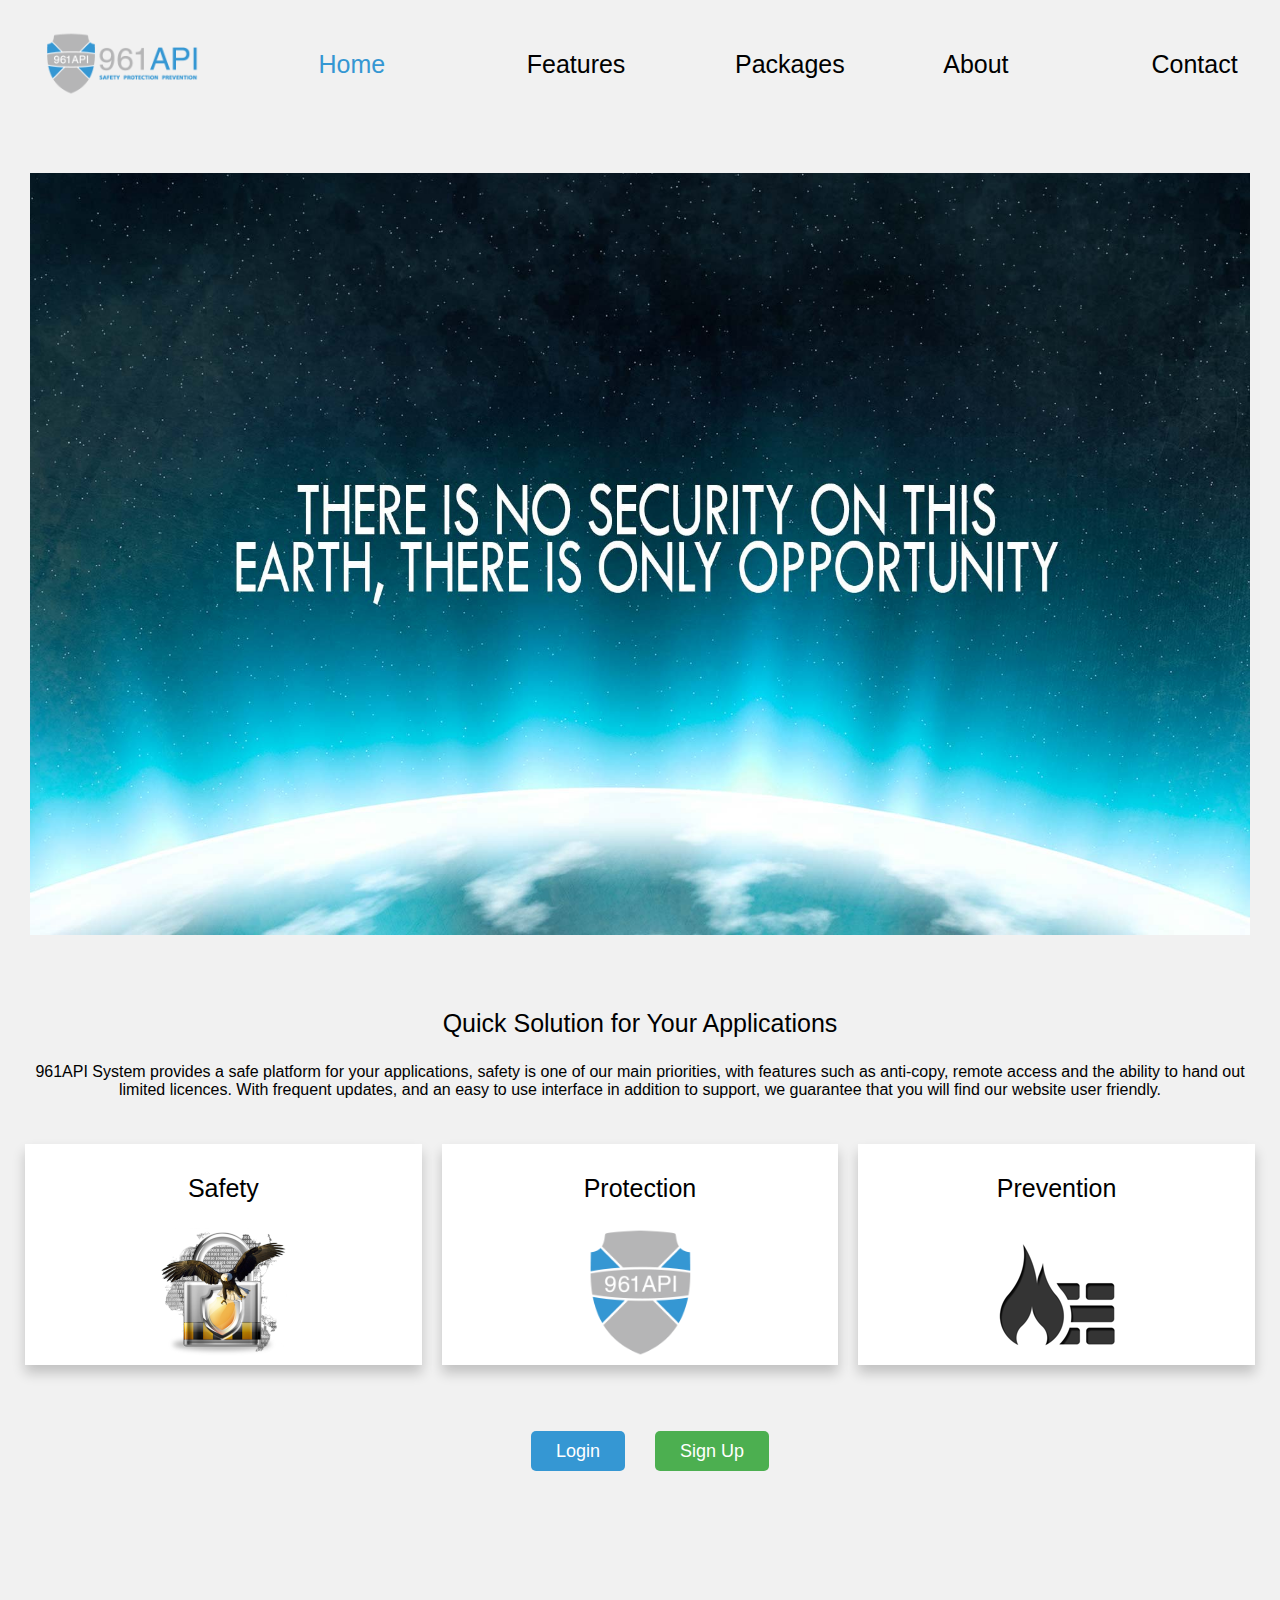
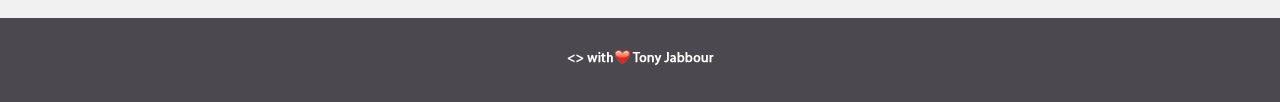
<file: index.html>
<!DOCTYPE html>
<html lang="en">
<head>
    <meta charset="UTF-8">
    <title>961API</title>
    <link rel="stylesheet" href="css/style.css">
    <link rel="stylesheet" href="css/menu.css">
    <link rel="stylesheet" href="css/responsive.css">

</head>
<body onload="NextSlider(1)">
<div class="col-12">
    <div class="row menu">
        <div class="col-2">
            <a href="index.html"> <img src="img/logo.png" width="100%"/></a>
        </div>
        <div class="col-2" id="active">
            <a href="index.html"><span>Home</span></a>
        </div>
        <div class="col-2">
            <a href="features.html"><span>Features</span></a>
        </div>
        <div class="col-2">
            <a href="packages.html"><span>Packages</span></a>
        </div>
        <div class="col-2">
            <a href="about.html"><span>About</span></a>
        </div>
        <div class="col-2">
            <a href="contact-us.html"><span>Contact</span></a>
        </div>
    </div>
</div>

<div class="col-12">
<div class="row">
    <div class="col-12  slider">
        <img src="img/bg-image-1.jpg"/>
    </div>
    <div class="col-12  slider">
        <img src="img/target-technology.jpg"/>
        <h1 class="stext">“Securing a computer system has traditionally been a battle of wits: the penetrator tries to
            find the holes,
            and the designer tries to close them.” </h1>
    </div>
    <div class="col-12  slider">
        <img src="img/Technology-Wallpaper.jpg"/>
        <h1 class="stext">“Amateurs hack systems, professionals hack people.”</h1>
    </div>
</div>
</div>
<div class="featuretxt">
    <div class="col-12">
        <p class="title">Quick Solution for Your Applications</p>
        <span class="text">961API System provides a safe platform for your applications,
            safety is one of our main priorities, with features such as anti-copy,
            remote access and the ability to hand out limited licences.
            With frequent updates, and an easy to use interface in addition to support,
            we guarantee that you will find our website user friendly. </span>
    </div>
</div>
<div class="col-12">
    <div class="row">
        <div class="col-4">
            <div class="box">
                <p class="title">Safety</p>
                <img class="element" src="img/security_question_set.png" height="128" width="128"/>
            </div>
        </div>
        <div class="col-4">
            <div class="box">
                <p class="title">Protection</p>
                <img class="element" src="img/protection.png" height="128" width="128"/>
            </div>
        </div>
        <div class="col-4">
            <div class="box">
                <p class="title">Prevention</p>
                <img class="element" src="img/prevention.png" height="128" width="128"/>
            </div>
        </div>
    </div>
</div>

<div class="row col-12">
    <div class="col-6">
        <p class="ColText floatright login"><a href="#" class="button">Login</a></p>
    </div>
    <div class="col-6">
        <p class="ColText floatleft"><a href="#" class="button">Sign Up</a></p>
    </div>
</div>

<div class="col-12 footer">
    <img src="img/footerlogo.png"/>
</div>
<script type="text/javascript" src="js/index.js"></script>
</body>
</html>
</file>
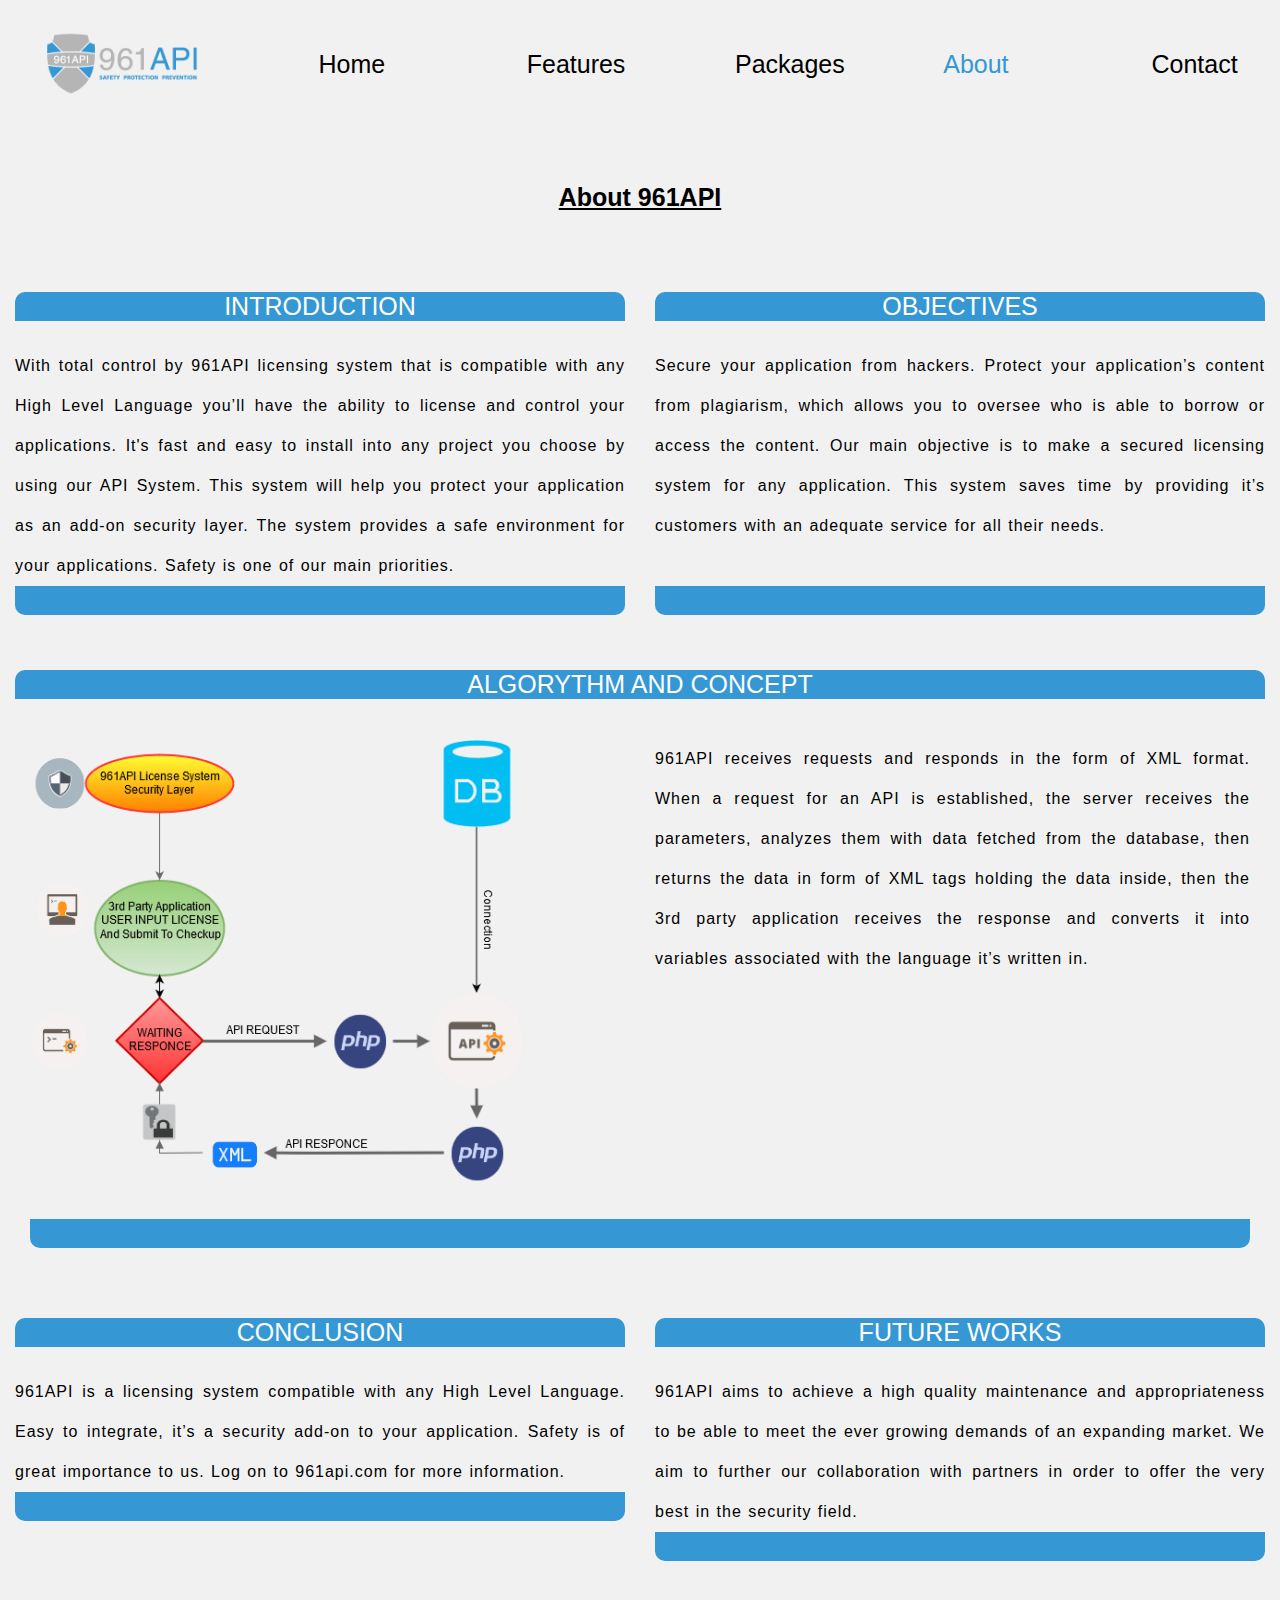
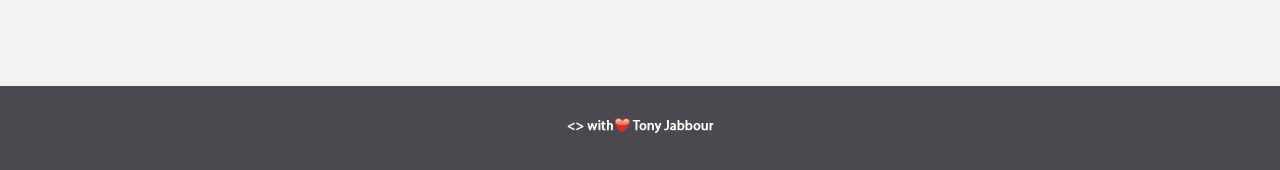
<file: about.html>
<!DOCTYPE html>
<html lang="en">
<head>
    <meta charset="UTF-8">
    <title>961API</title>
    <link rel="stylesheet" href="css/style.css">
    <link rel="stylesheet" href="css/menu.css">
    <link rel="stylesheet" href="css/responsive.css">
</head>
<body>
<div class="col-12">
<div class="row menu">
    <div class="col-2">
        <a href="index.html"> <img src="img/logo.png" width="100%"/></a>
    </div>
    <div class="col-2">
        <a href="index.html"><span>Home</span></a>
    </div>
    <div class="col-2">
        <a href="features.html"><span>Features</span></a>
    </div>
    <div class="col-2">
        <a href="packages.html"><span>Packages</span></a>
    </div>
    <div class="col-2" id="active">
        <a href="about.html"><span>About</span></a>
    </div>
    <div class="col-2">
        <a href="contact-us.html"><span>Contact</span></a>
    </div>
</div>
</div>
<div class="featuretxt">
    <div class="col-12">
        <p class="title underline">About 961API</p>
    </div>
</div>

<div class="col-6">
    <p class="title TextHeader featuretxt">INTRODUCTION</p>
    <span class="JustifyText text">With total control by 961API licensing system that is compatible with any High Level Language you’ll have the ability to license and control your applications.
            It's fast and easy to install into any project you choose by using our API System.
            This system will help you protect your application as an add-on security layer.
            The system provides a safe environment for your applications.
            Safety is one of our main priorities.

         </span>
    <div class="TextBottom">&nbsp;</div>
</div>

<div class="col-6">
    <p class="title TextHeader featuretxt">OBJECTIVES</p>
    <span class="text JustifyText">Secure your application from hackers.
        Protect your application’s content from plagiarism, which allows you to oversee who is able to borrow or access the content.
        Our main objective is to make a secured licensing system for any application.
        This system saves time by providing it’s customers  with an adequate service for all their needs.
 <br><br>
         </span>
    <div class="TextBottom">&nbsp;</div>
</div>

<div class="col-12">
    <p class="title TextHeader featuretxt">ALGORYTHM AND CONCEPT</p>
    <div class="col-6">
        <img src="img/961APIAlgo.png" class="featureimg" height="450" width="500"/>
    </div>
    <span class="col-6 text JustifyText">961API receives requests and responds in the form of XML format.
        When a request for an API is established, the server receives the parameters,
        analyzes them with data fetched from the database, then returns the data in form of XML tags holding the data inside,
        then the 3rd party application receives the response and converts it into variables associated with the language it’s written in.
    </span>
    <div class="col-12">
        <div class="TextBottom">&nbsp;</div>
    </div>
</div>

<div class="col-6">
    <p class="title TextHeader featuretxt">CONCLUSION</p>
    <span class="text JustifyText">961API is a licensing system compatible with any High Level Language.
        Easy to integrate, it’s a security add-on to your application.
        Safety is of great importance to us.
        Log on to  961api.com for more information.

         </span>
    <div class="TextBottom">&nbsp;</div>
</div>

<div class="col-6">
    <p class="title TextHeader featuretxt">FUTURE WORKS</p>
    <span class="text JustifyText">961API aims to achieve a high quality maintenance and appropriateness
        to be able to meet the ever growing demands of an expanding market.
        We aim to further our collaboration with partners in order to offer the very best in the security field.
         </span>
    <div class="TextBottom">&nbsp;</div>
</div>

<div class="col-12 footer">
    <img src="img/footerlogo.png"/>

</div>

</body>
</html>
</file>
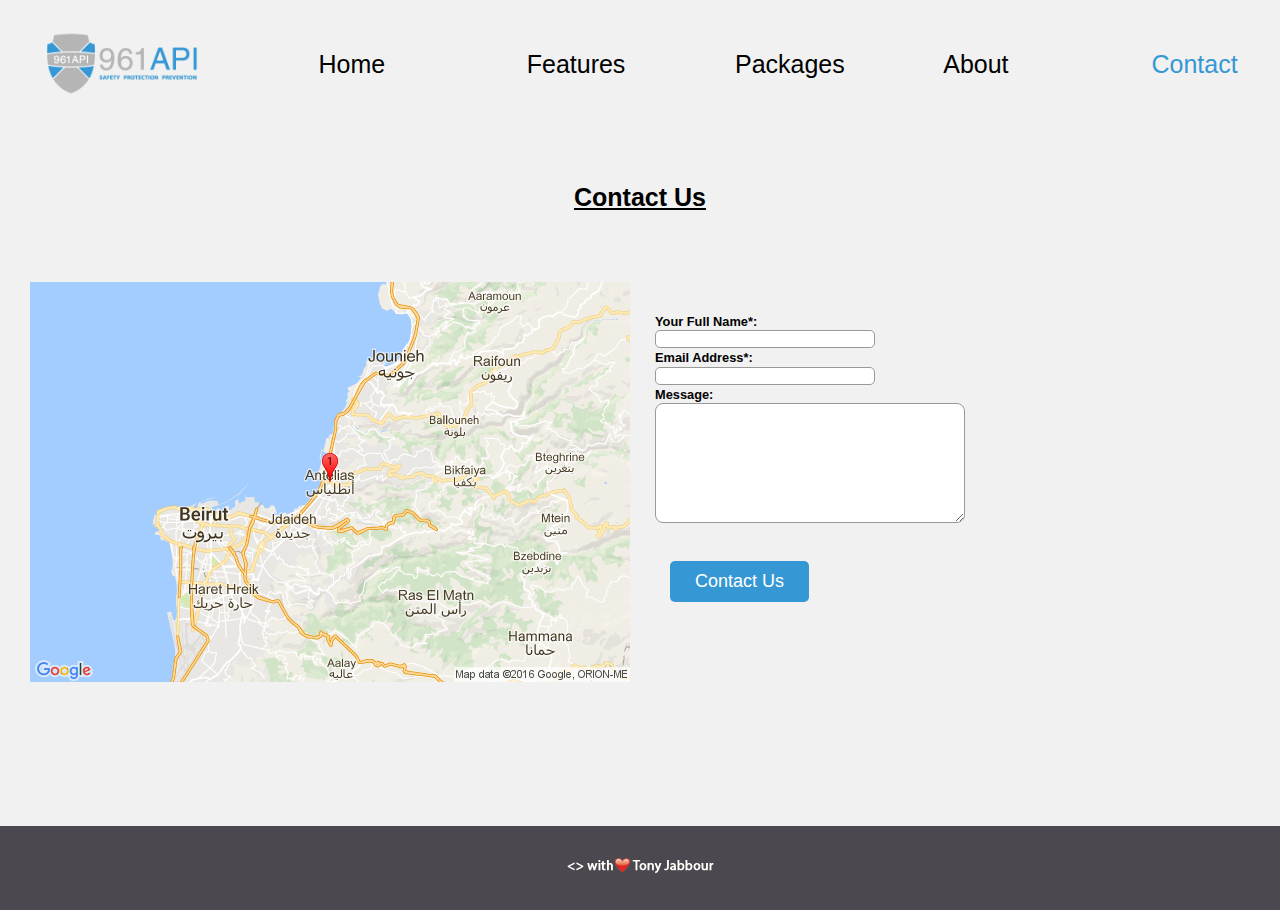
<file: contact-us.html>
<!DOCTYPE html>
<html lang="en">
<head>
    <meta charset="UTF-8">
    <title>961API</title>
    <link rel="stylesheet" href="css/style.css">
    <link rel="stylesheet" href="css/menu.css">
    <link rel="stylesheet" href="css/responsive.css">
</head>
<body>
<div class="col-12">
<div class="row menu">
    <div class="col-2">
        <a href="index.html"> <img src="img/logo.png" width="100%"/></a>
    </div>
    <div class="col-2">
        <a href="index.html"><span>Home</span></a>
    </div>
    <div class="col-2">
        <a href="features.html"><span>Features</span></a>
    </div>
    <div class="col-2">
        <a href="packages.html"><span>Packages</span></a>
    </div>
    <div class="col-2">
        <a href="about.html"><span>About</span></a>
    </div>
    <div class="col-2" id="active">
        <a href="contact-us.html"><span>Contact</span></a>
    </div>
</div>
</div>
<div class="featuretxt">
    <div class="col-12">
        <p class="title underline">Contact Us</p>
    </div>
</div>

<div class="col-12">
    <div class="col-6">
        <img src="img/staticmap.png"/>
    </div>
    <form name="contactus" onsubmit="return validatecontactus()" action="">
    <div class="col-6 contactus container">
        <div class="row">
            <label for='name'>Your Full Name*: </label><br/>
            <input type='text' name='name' id='name' value='' maxlength="50"/><br/>
        </div>
        <div class="row">
            <label for='email'>Email Address*:</label><br/>
            <input type='text' name='email' id='email' value='' maxlength="50"/><br/>
        </div>
        <div class="row">
            <label for='message'>Message:</label><br/>
            <textarea rows="10" cols="50" name='message' id='message'></textarea>
        </div>
        <br>
        <div class="row">
            <div class="alert">
                <span class="closebtn">&times;</span>
                <strong>Error!</strong>&nbsp;&nbsp;<span data-id="message"></span>
            </div>
            <div class="alert success">
                <span class="closebtn">&times;</span>
                <strong>Success!</strong>&nbsp;&nbsp;<span data-id="message"></span>
            </div>
        </div>

        <div class="row">
            <p class="ColText">
                <button type="submit" class="contactusButton">Contact Us</button>
            </p>
        </div>
    </div>
    </form>
</div>
<div class="col-12 footer">
    <img src="img/footerlogo.png"/>
</div>
<script src="js/jquery-3.1.1.min.js"></script>
<script src="js/contactus.js"></script>
</body>
</html>
</file>
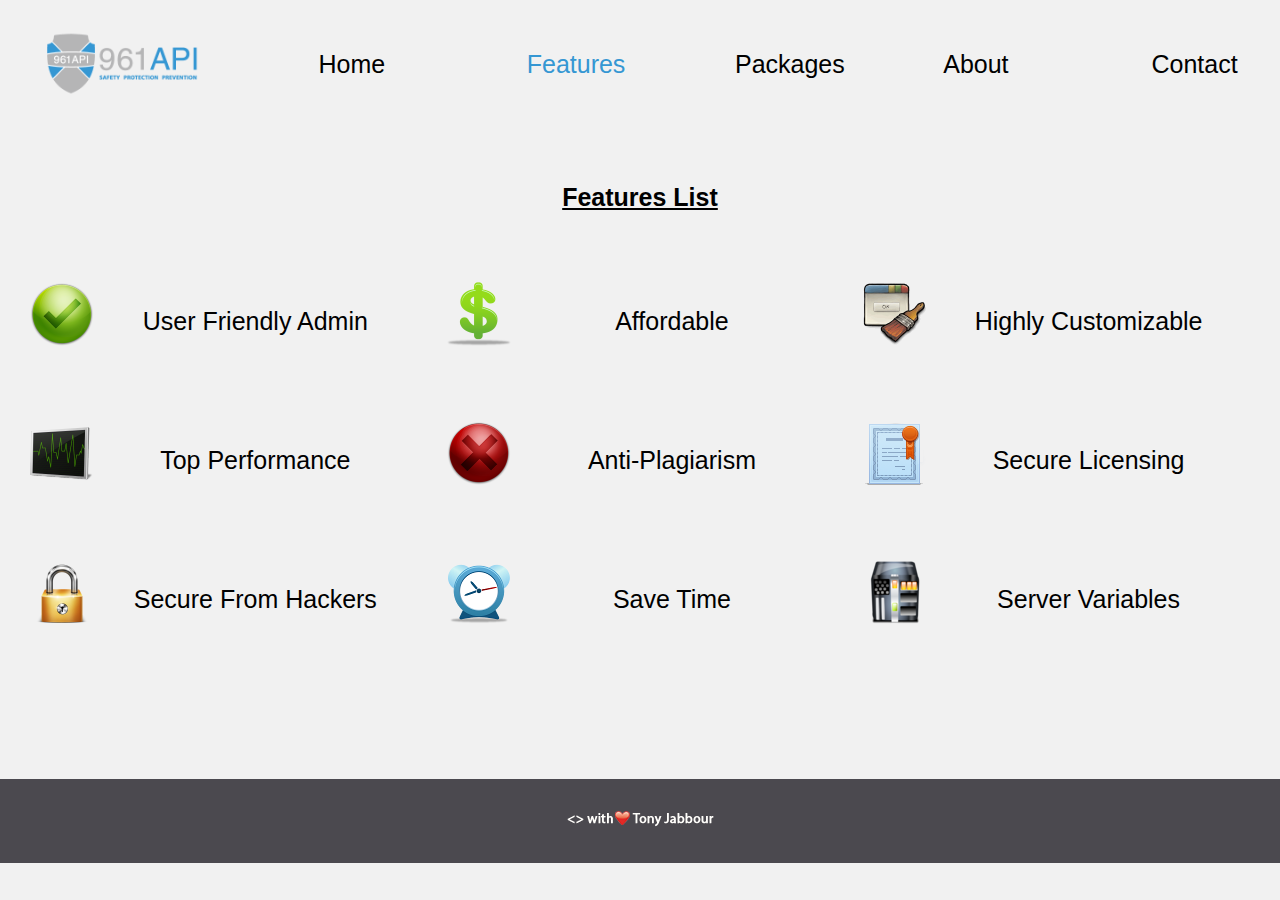
<file: features.html>
<!DOCTYPE html>
<html lang="en">
<head>
    <meta charset="UTF-8">
    <title>961API</title>
    <link rel="stylesheet" type="text/css" href="css/style.css">
    <link rel="stylesheet" href="css/menu.css">
    <link rel="stylesheet" href="css/responsive.css">


</head>
<body>
<div class="col-12">
<div class="row menu">
    <div class="col-2">
        <a href="index.html"> <img src="img/logo.png" width="100%"/></a>
    </div>
    <div class="col-2">
        <a href="index.html"><span>Home</span></a>
    </div>
    <div class="col-2" id="active">
        <a href="features.html"><span>Features</span></a>
    </div>
    <div class="col-2">
        <a href="packages.html"><span>Packages</span></a>
    </div>
    <div class="col-2">
        <a href="about.html"><span>About</span></a>
    </div>
    <div class="col-2">
        <a href="contact-us.html"><span>Contact</span></a>
    </div>
</div>
</div>
<div class="featuretxt">
    <div class="col-12">
        <p class="title underline">Features List</p>
    </div>
</div>

<div class="col-12">
    <div class="col-4 feature">
        <img class="featureimg" src="img/Cleancorrect.png" height="64" width="64"/>
        <p class="featuretxt title cursor" id="UFA" data-id="openpopup">User Friendly Admin</p>
    </div>

    <div class="col-4 feature">
        <img class="featureimg" src="img/money.png" height="64" width="64"/>
        <p class="featuretxt title cursor" id="Aff" data-id="openpopup">Affordable</p>

    </div>

    <div class="col-4 feature">
        <img class="featureimg" src="img/Customizable.png" height="64" width="64"/>
        <p class="featuretxt title cursor" id="HC" data-id="openpopup">Highly Customizable</p>
    </div>
</div>
<div class="col-12">
    <div class="col-4 feature">
        <img class="featureimg" src="img/Performance.png" height="64" width="64"/>
        <p class="featuretxt title cursor" id="TP" data-id="openpopup">Top Performance</p>
    </div>

    <div class="col-4 feature">
        <img class="featureimg" src="img/Plagiarism.png" height="64" width="64"/>
        <p class="featuretxt title cursor" id="AP" data-id="openpopup">Anti-Plagiarism</p>
    </div>

    <div class="col-4 feature">
        <img class="featureimg" src="img/license.png" height="64" width="64"/>
        <p class="featuretxt title cursor" id="SL" data-id="openpopup">Secure Licensing</p>
    </div>
</div>

<div class="col-12">
    <div class="col-4 feature">
        <img class="featureimg" src="img/secure.png" height="64" width="64"/>
        <p class="featuretxt title cursor" id="SFH" data-id="openpopup">Secure From Hackers</p>
    </div>

    <div class="col-4 feature">
        <img class="featureimg" src="img/time.png" height="64" width="64"/>
        <p class="featuretxt title cursor" id="ST" data-id="openpopup">Save Time</p>
    </div>

    <div class="col-4 feature">
        <img class="featureimg" src="img/server.png" height="64" width="64"/>
        <p class="featuretxt title cursor" id="SV" data-id="openpopup">Server Variables</p>
    </div>
</div>


<div id="PopUp" class="col-12 popup-container">
    <div class="popup-content">

        <div class="popup-header">
            <span class="close">&times;</span>
            <h2></h2>
        </div>

        <div class="popup-body">
            <p></p>
        </div>

        <div class="popup-footer">
            <p>&nbsp;</p>
        </div>

    </div>
</div>


<div class="col-12 footer">
    <img src="img/footerlogo.png"/>

</div>
<script src="js/jquery-3.1.1.min.js"></script>
<script type="text/javascript" src="js/features.js"></script>
</body>
</html>
</file>
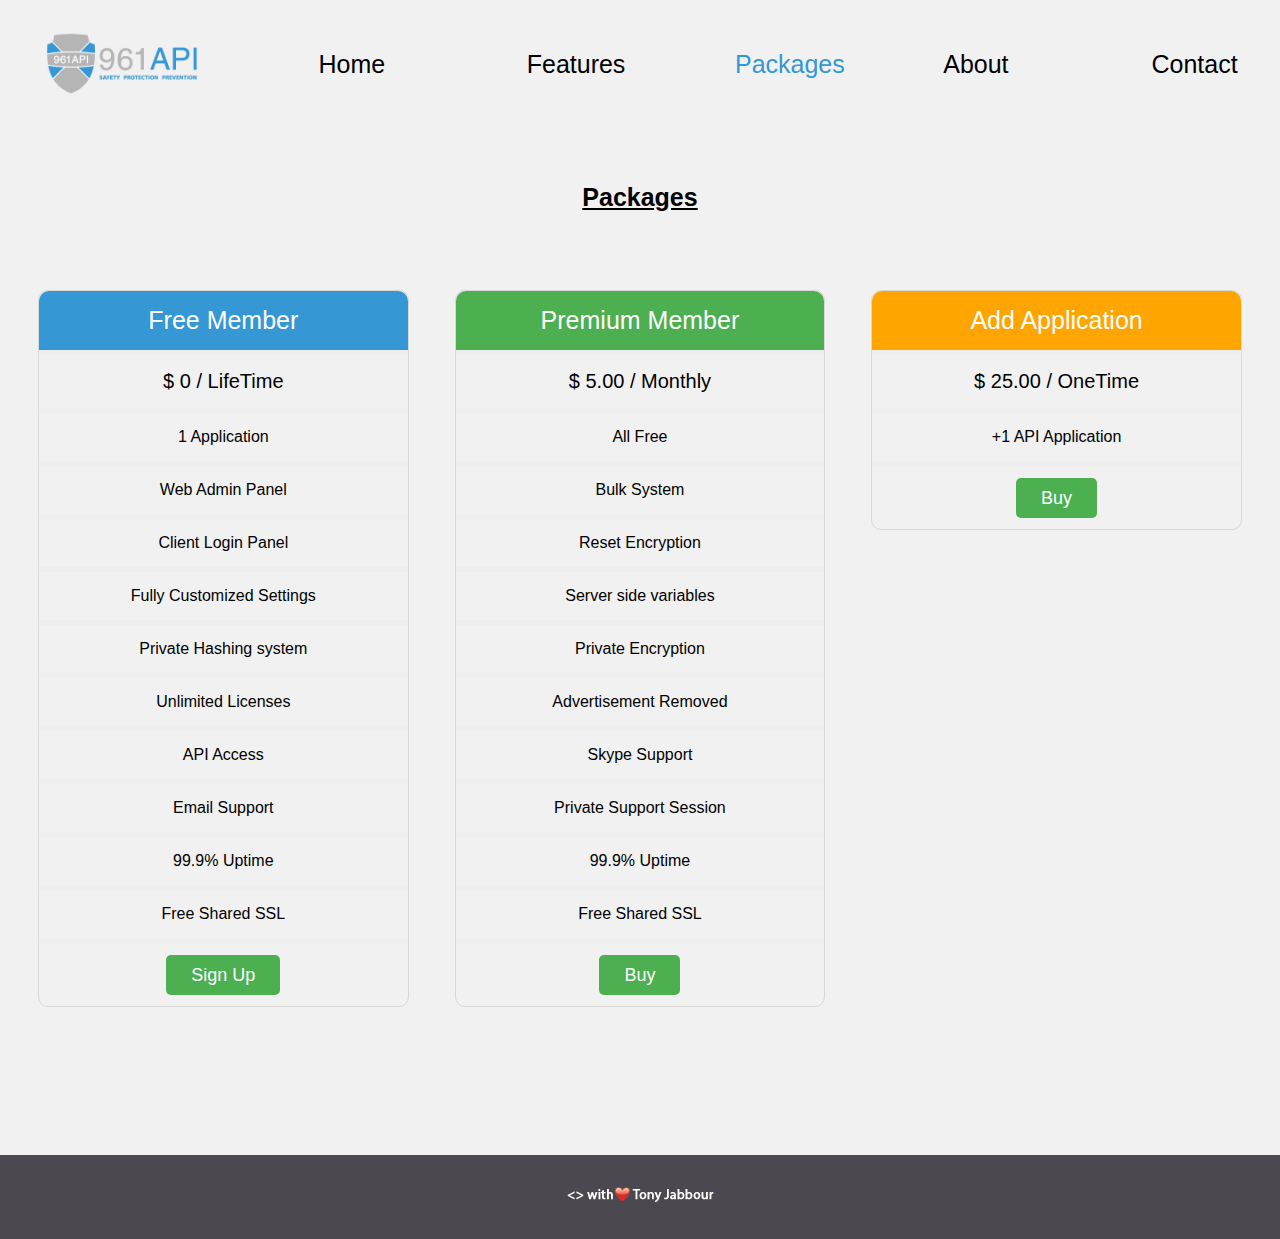
<file: packages.html>
<!DOCTYPE html>
<html lang="en">
<head>
    <meta charset="UTF-8">
    <title>961API</title>
    <link rel="stylesheet" href="css/style.css">
    <link rel="stylesheet" href="css/menu.css">
    <link rel="stylesheet" href="css/responsive.css">
</head>
<body>
<div class="col-12">
<div class="row menu">
    <div class="col-2">
        <a href="index.html"> <img src="img/logo.png" width="100%"/></a>
    </div>
    <div class="col-2">
        <a href="index.html"><span>Home</span></a>
    </div>
    <div class="col-2">
        <a href="features.html"><span>Features</span></a>
    </div>
    <div class="col-2" id="active">
        <a href="packages.html"><span>Packages</span></a>
    </div>
    <div class="col-2">
        <a href="about.html"><span>About</span></a>
    </div>
    <div class="col-2">
        <a href="contact-us.html"><span>Contact</span></a>
    </div>
</div>
</div>
<div class="featuretxt">
    <div class="col-12">
        <p class="title underline">Packages</p>
    </div>
</div>

<div class="col-12">
    <div class="col-4">
        <div class="columns">
            <ul class="price">
                <li class="header" style="background-color:#3597d3">Free Member</li>
                <li class="ColText">$ 0 / LifeTime</li>
                <li>1 Application</li>
                <li>Web Admin Panel</li>
                <li>Client Login Panel</li>
                <li>Fully Customized Settings</li>
                <li>Private Hashing system</li>
                <li>Unlimited Licenses</li>
                <li>API Access</li>
                <li>Email Support</li>
                <li>99.9% Uptime</li>
                <li>Free Shared SSL</li>
                <p class="ColText"><a href="#" class="button">Sign Up</a></p>
            </ul>
        </div>
    </div>
    <div class="col-4">
        <div class="columns">
            <ul class="price">
                <li class="header" style="background-color:#4CAF50">Premium Member</li>
                <li class="ColText">$ 5.00 / Monthly</li>
                <li>All Free</li>
                <li>Bulk System</li>
                <li>Reset Encryption</li>
                <li>Server side variables</li>
                <li>Private Encryption</li>
                <li>Advertisement Removed</li>
                <li>Skype Support</li>
                <li>Private Support Session</li>
                <li>99.9% Uptime</li>
                <li>Free Shared SSL</li>
                <p class="ColText"><a href="#" class="button">Buy</a></p>
            </ul>
        </div>
    </div>
    <div class="col-4">
        <div class="columns">
            <ul class="price">
                <li class="header" style="background-color:orange">Add Application</li>
                <li class="ColText">$ 25.00 / OneTime</li>
                <li>+1 API Application</li>
                <p class="ColText"><a href="#" class="button">Buy</a></p>
            </ul>
        </div>
    </div>
</div>

<div class="col-12 footer">
    <img src="img/footerlogo.png"/>

</div>

</body>
</html>
</file>
<file: css/style.css>
*{
    background-color: #f1f1f1;
    box-sizing: border-box;
    font-family: Helvetica, Sans-Serif;
}

.feature {
    text-align: center;
}

.feature:hover {
    border: solid 1px;
    box-shadow: 0 8px 12px 0 rgba(0, 0, 0, 0.2);
}

.feature > p:hover {
    -webkit-transition-duration: 0.5s;
    transition-duration: 0.5s;
    color: #3597D3;
}

.box {
    margin: 0px -5px;
    padding: 5px;
    text-align: center;
    background-color: white;
    box-shadow: 0 8px 12px 0 rgba(0, 0, 0, 0.2);
}

.box > img {
    background-color: transparent;
}

.box > p {
    background-color: white;
}
.slider > img {
    height: 100%;
    width: 100%;
}
.slider > h1 {
    margin: -100px 0px;
    position: relative;
    top: -500px;
    background-color: transparent;
    font: bold 24px/45px Helvetica, Sans-Serif;
    letter-spacing: -1px;
    padding: 10px;
    color: #ffffff;
    text-align: center;
    font-size: 50px;
}
.righttext {
    text-align: right;
}
.lefttext {
    text-align: left;
}

.centered {
    text-align: center;
}

.featuretxt {
    text-align: center;
}

.JustifyText {
    text-align: justify;
    display: inline-block;
    letter-spacing: 1px;
    line-height: 250%;
    word-spacing: 1px;
}

.featureimg {
    float: left;
}

.floatright {
    float: right;
}

.floatleft {
    float: left;
}
.title{
    font-size: 25px;

}
.underline {
    font-weight: bold;
    text-decoration: underline;
}
.text{
    font-family: "Berlin Sans FB", sans-serif;
}
.columns {
    padding: 8px;

}
.price {
    list-style-type: none;
    border: 1px solid #d8d8d8;
    border-radius: 10px 10px;
    margin: 0;
    padding: 0;
    -webkit-transition: 0.3s;
    transition: 0.3s;
}
.price:hover {
    box-shadow: 0 8px 12px 0 rgba(0, 0, 0, 0.2)
}
.TextHeader {
    background-color: #3597D3;
    color: white;
    font-size: 25px;
    border-radius: 10px 10px 0px 0px;
}
.TextBottom {
    background-color: #3597D3;
    color: white;
    font-size: 25px;
    border-radius: 0px 0px 10px 10px;
}
.price .header {
    background-color: #111;
    color: white;
    font-size: 25px;
    border-radius: 10px 10px 0px 0px;
}
.price li {
    border-bottom: 5px solid #eee;
    padding: 15px;
    text-align: center;
}
.price li:hover {
    -webkit-transition: 0.1s;
    transition: 0.1s;
    color: white;
    background-color: #4B494F;
}
.price .ColText {
    font-size: 20px;
    text-align: center;
}
.button {
    background-color: #4CAF50;
    border: none;
    color: white;
    padding: 10px 25px;
    text-align: center;
    text-decoration: none;
    font-size: 18px;
    border-radius: 5px 5px;
}
.contactus label {
    font-family: Arial, sans-serif;
    font-size: 0.8em;
    font-weight: bold;
}
.contactus textarea {
    height: 120px;
    width: 310px;
    -webkit-border-radius: 8px;
    -moz-border-radius: 8px;
    border-radius: 8px;
}
.container {
    margin-top: 30px;
    margin-bottom: 10px;
}
.contactus input[type="text"] {
    height: 18px;
    width: 220px;
    -webkit-border-radius: 5px;
    -moz-border-radius: 5px;
    border-radius: 5px;

}
.contactus input[type="submit"] {
    width: 100px;
    height: 30px;
    padding-left: 0px;
    -webkit-border-radius: 5px;
    -moz-border-radius: 5px;
    border-radius: 5px;

}

.contactus button {
    cursor: pointer;
}
.contactus input[type="text"], textarea {
    font-family: Arial, Verdana, sans-serif;
    font-size: 0.8em;
    line-height: 140%;
    color: #000;
    padding: 3px;
    border: 1px solid #999;
    -moz-border-radius: 5px;
    -webkit-border-radius: 5px;
    -khtml-border-radius: 5px;
    border-radius: 5px;
    background-color: white;
}
.contactusButton {
    background-color: #3597D3;
    border: none;
    color: white;
    padding: 10px 25px;
    margin-left: 15px;
    text-align: center;
    text-decoration: none;
    font-size: 18px;
    border-radius: 5px 5px;
}

.popup-container {
    display: none;
    position: fixed;
    z-index: 1;
    padding-top: 100px;
    left: 0;
    top: 0;
    width: 100%;
    height: 100%;
    overflow: auto;
    background-color: rgb(0, 0, 0);
    background-color: rgba(0, 0, 0, 0.5);

}

#PopUp > div {
    border-radius: 10px 10px 10px 10px;
    margin-top: 75px;
}

.popup-content {
    position: relative;
    background-color: #fefefe;
    margin: auto;
    padding: 0;
    border: 0px solid #888;
    width: 80%;
    box-shadow: 0 4px 8px 0 rgba(0, 0, 0, 0.2), 0 6px 20px 0 rgba(0, 0, 0, 0.19);
    -webkit-animation-name: animatetop;
    -webkit-animation-duration: 0.4s;
    animation-name: animatetop;
    animation-duration: 0.4s;
    border-radius: 10px 10px 0px 0px;
}

.close {
    background-color: transparent;
    color: black;
    float: right;
    font-size: 35px;
    font-weight: bold;
}

.close:hover,
.close:focus {
    color: orangered;
    text-decoration: none;
    cursor: pointer;
}

.popup-header {
    padding: 2px 16px;
    background-color: #3597D3;
    color: white;
    border-radius: 10px 10px 0px 0px;
}

.popup-body {
    padding: 2px 16px;
    text-align: center;
}

.popup-header > h2 {
    background-color: transparent;
    text-align: center;
}

.popup-footer {
    padding: 2px 16px;
    background-color: #3597D3;
    border-radius: 0px 0px 10px 10px;
}

.popup-footer > p {
    background-color: transparent;
}
.cursor {
    cursor: pointer;
}

.login > a {
    background-color: #3597D3;
}

.element:hover {
    height: 128px;
    width: 128px;
    margin: 0 auto;
    animation-name: stretch;
    animation-duration: 2.0s;
    animation-timing-function: ease-out;
    animation-delay: 0;
    animation-direction: alternate;
    animation-iteration-count: infinite;
    animation-fill-mode: none;
    animation-play-state: running;
}

@keyframes stretch {
    100% {
        transform: scale(1.2);
    }
}


.footer {
    margin-top: 110px;
    text-align: center;
    background-color: #4B494F;
}

.footer > img {
    color: white;
    background-color: transparent;
}

.alert {
    padding: 20px;
    background-color: #f44336 !important;
    color: white;
    opacity: 0;
    transition: opacity 0.6s;
    margin-bottom: 15px;
    display: none;
    border-radius: 10px;
}

.alert > span, .alert > strong {
    background-color: transparent !important;
}

.alert.success {
    background-color: #4CAF50 !important;
}

.closebtn {
    margin-left: 15px;
    color: white;
    font-weight: bold;
    float: right;
    font-size: 22px;
    line-height: 20px;
    cursor: pointer;
    transition: 0.3s;
}

.closebtn:hover {
    color: black;
}
</file>
<file: css/menu.css>
.menu div img {
    max-width: 200px;
    width: 100%;
    height: auto;
}

.menu div a span{
    display: flex;

    margin-top: 20px;
}

.menu span {
    position:relative;
    text-align: center;
}

#active span {
    color: #3597d3;
}
.menu [class*="col-"] {
    background-color: #f1f1f1;
    text-align: center;
}

.menu a {
    font-size: 25px;
    text-decoration: none;
    color: #000000;
}

.menu a, .menu [class*="col-"] {
    -webkit-transition-duration: 0.4s;
    transition-duration: 0.4s;
}

.menu a:hover {
    color: #3597d3;
}

.menu a div:hover {
    background-color: #ffffff;
}

.menu {
    margin-bottom: 10px;
}

.menu span {
    margin-left: 45%;
}
</file>
<file: css/responsive.css>
body {
    margin: 0px;
}
* {
    -webkit-box-sizing: border-box;
    -moz-box-sizing: border-box;
    box-sizing: border-box;
}

.row:after {
    content: "";
    clear: both;
    display: block;
}
[class*="col-"] {
    float: left;
    padding: 15px;
    width: 100%;
}

@media only screen and (max-width: 1100px) {
    .stext {
        display: none;
    }

    .login {
        float: none;
    }
}
@media only screen and (min-width: 768px) {
    .col-1 {width: 8.33%;}
    .col-2 {width: 16.66%;}
    .col-3 {width: 25%;}
    .col-4 {width: 33.33%;}
    .col-5 {width: 41.66%;}
    .col-6 {width: 50%;}
    .col-7 {width: 58.33%;}
    .col-8 {width: 66.66%;}
    .col-9 {width: 75%;}
    .col-10 {width: 83.33%;}
    .col-11 {width: 91.66%;}
    .col-12 {width: 100%;}
}
</file>
